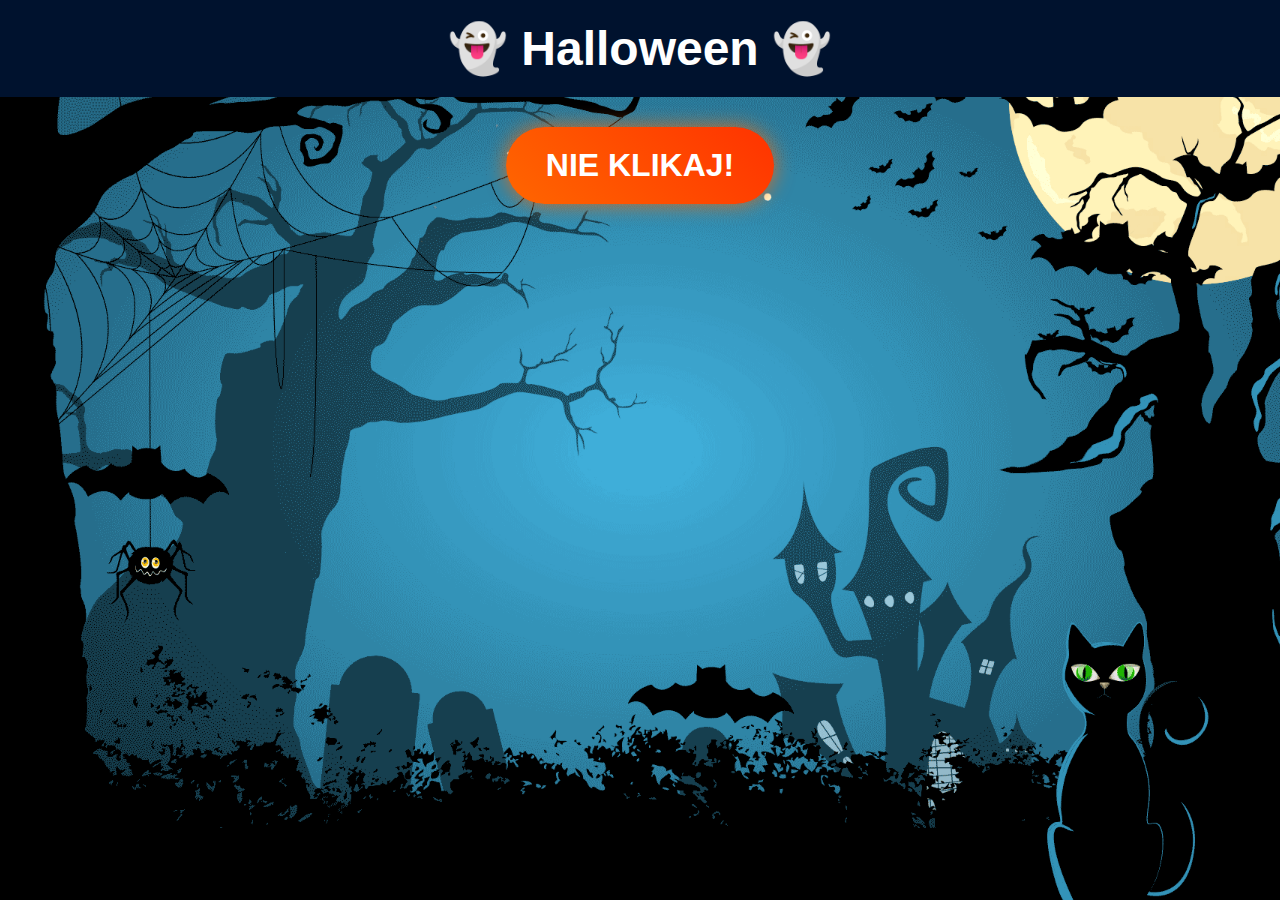
<file: index.html>
<!DOCTYPE html>
<html lang="pl">
<head>
  <meta charset="UTF-8">
  <title>Halloween</title>
  <link rel="stylesheet" href="style.css">
</head>
<body>
  <header>
    <h1>👻 Halloween 👻</h1>
  </header>

  <main>
    <button id="guzik">Nie klikaj!</button>
    <div id="overlay" class="hidden">
	<span id="zamknij">&times;</span>
      <img src="szkielet.gif" alt="Halloween gif">
    </div>
  </main>

  <script>
    const button = document.getElementById('guzik');
    const overlay = document.getElementById('overlay');
    const closeBtn = document.getElementById('zamknij');

    button.addEventListener('click', () => {
      overlay.classList.remove('hidden');
    });

    zamknij.addEventListener('click', () => {
      overlay.classList.add('hidden');
    });

    overlay.addEventListener('click', (e) => {
      if (e.target === overlay) {
        overlay.classList.add('hidden');
      }
    });
  </script>
</body>
</html>
</file>
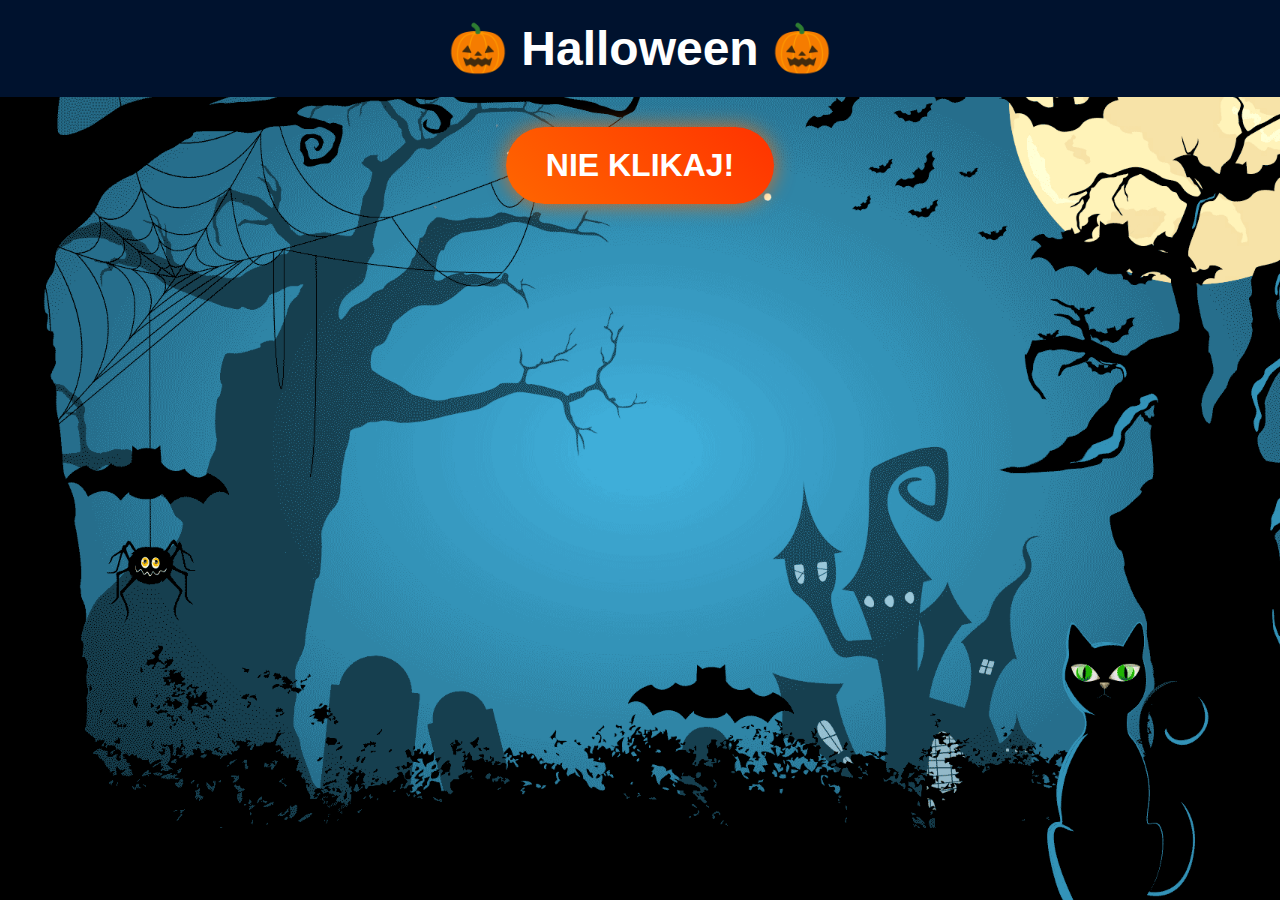
<file: halloween.html>
<!DOCTYPE html>
<html lang="pl">
<head>
  <meta charset="UTF-8">
  <title>Halloween</title>
  <link rel="stylesheet" href="style.css">
</head>
<body>
  <header>
    <h1>🎃 Halloween 🎃</h1>
  </header>

  <main>
    <button id="guzik">Nie klikaj!</button>
    <div id="overlay" class="hidden">
	<span id="zamknij">&times;</span>
      <img src="szkielet.gif" alt="Halloween gif">
    </div>
  </main>

  <script>
    const button = document.getElementById('guzik');
    const overlay = document.getElementById('overlay');
    const closeBtn = document.getElementById('zamknij');

    button.addEventListener('click', () => {
      overlay.classList.remove('hidden');
    });

    zamknij.addEventListener('click', () => {
      overlay.classList.add('hidden');
    });

    overlay.addEventListener('click', (e) => {
      if (e.target === overlay) {
        overlay.classList.add('hidden');
      }
    });
  </script>
</body>
</html>
</file>
<file: style.css>
body {
  font-family: Arial, sans-serif;
  margin: 0;
  padding: 0;
  text-align: center;
  color: #fff;
  background: url("tlo.gif") no-repeat center center fixed;
  background-size: cover;
}


header {
  background-color: #00122E;
  padding: 20px;
}

h1 {
  margin: 0;
  font-size: 3rem;
}

button {
  margin: 30px;
  padding: 20px 40px;
  font-size: 2rem;
  background: linear-gradient(45deg, #ff6600, #ff3300);
  border: none;
  border-radius: 50px;
  cursor: pointer;
  color: #fff;
  font-weight: bold;
  text-transform: uppercase;
  box-shadow: 0 0 20px rgba(255, 102, 0, 0.8);
  transition: transform 0.2s ease, box-shadow 0.3s ease;
  animation: pulse 2s infinite;
}

button:hover {
  transform: scale(1.1);
  box-shadow: 0 0 30px rgba(255, 102, 0, 1);
}
#overlay {
  position: fixed;
  top: 0;
  left: 0;
  width: 100%;
  height: 100%;
  background: rgba(0,0,0,0.9);
  display: flex;
  justify-content: center;
  align-items: center;
  z-index: 1000;
}

#overlay img {
  max-width: 90%;
  max-height: 90%;
  border: 4px solid #ff6600;
  border-radius: 10px;
}

#overlay.hidden {
  display: none;
}

#zamknij {
  position: absolute;
  top: 20px;
  right: 30px;
  font-size: 3rem;
  color: #fff;
  cursor: pointer;
}

.hidden {
  display: none;
}

img {
  max-width: 300px;
  border: 3px solid #ff6600;
  border-radius: 10px;
}
</file>
